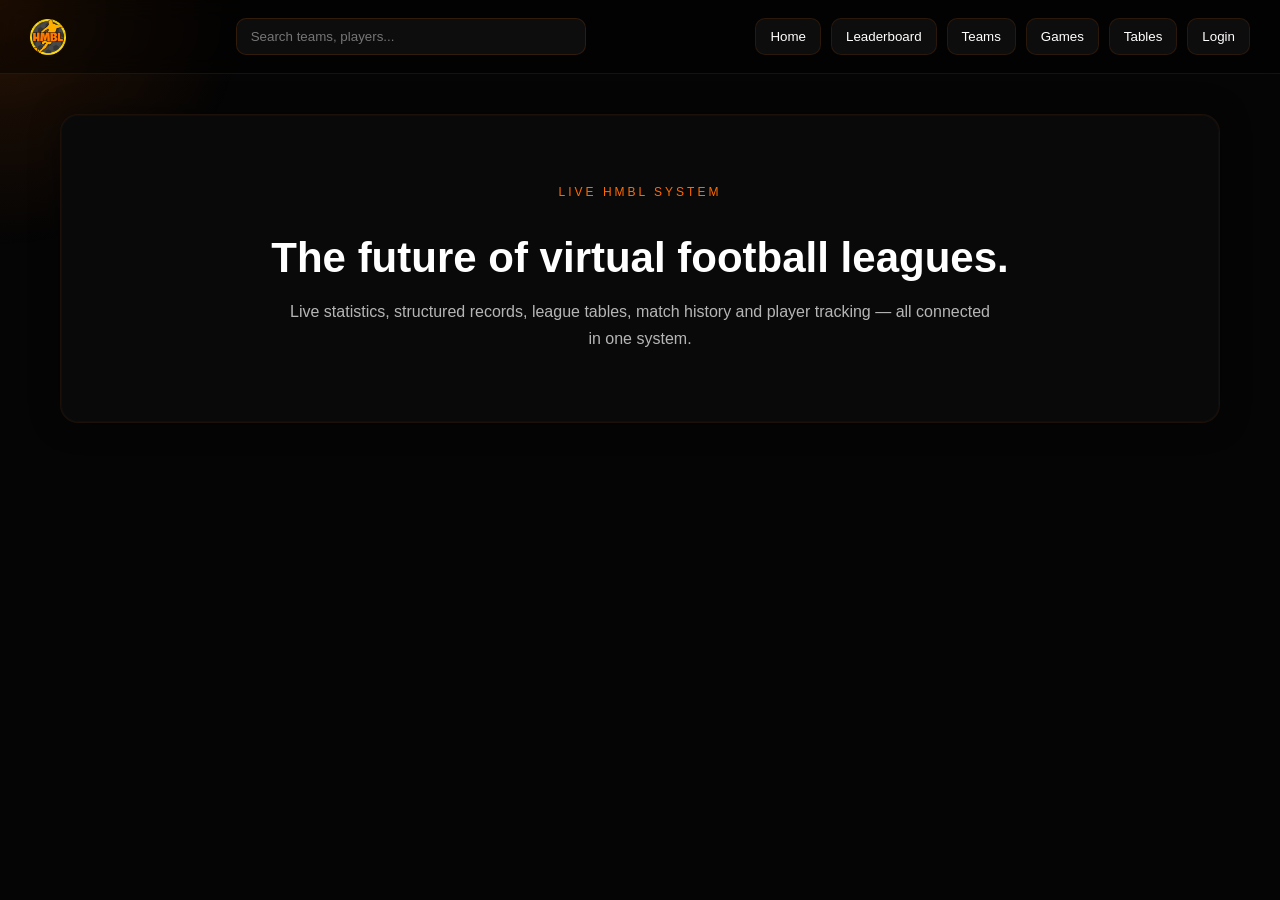
<file: index.html>
<!DOCTYPE html>
<html lang="en">
<head>
  <meta charset="UTF-8">
  <meta name="viewport" content="width=device-width, initial-scale=1.0">
  <title>HMBL</title>

  <link rel="stylesheet" href="style.css">
</head>

<body>

<div class="bg-glow" id="glow"></div>

<header class="nav">

  <div class="logo">
    <img src="assets/logo.png" alt="HMBL" class="logo-img">
  </div>

  <input
    class="search"
    type="text"
    placeholder="Search teams, players..."
  >

  <nav class="links">

    <button data-tab="home">Home</button>
    <button data-tab="leaderboard">Leaderboard</button>
    <button data-tab="teams">Teams</button>
    <button data-tab="games">Games</button>
    <button data-tab="tables">Tables</button>
  
    <button id="adminBtn" onclick="goAdmin()" class="admin-btn">
      ADMIN
    </button>
  
    <button id="loginBtn">Login</button>
  
    <button id="profileBtn" style="display:none" onclick="goProfile()">
      Profile
    </button>
  
  </nav>

</header>

<main class="container">

  <!-- HOME -->
  <section id="home" class="tab active">
    <div class="panel hero">

      <div class="hero-top">
        LIVE HMBL SYSTEM
      </div>

      <h1>
        The future of virtual football leagues.
      </h1>

      <p>
        Live statistics, structured records, league tables,
        match history and player tracking — all connected in one system.
      </p>

    </div>
  </section>

  <!-- LEADERBOARD -->
  <section id="leaderboard" class="tab">
    <div class="panel">
      <h2>Leaderboard</h2>

      <div class="placeholder">
        Future leaderboard system will appear here.
      </div>
    </div>
  </section>

  <!-- TEAMS -->
  <section id="teams" class="tab">
    <div class="panel">

      <h2>Teams</h2>

      <div id="teamsList" class="teams-grid"></div>

    </div>
  </section>

  <!-- GAMES -->
  <section id="games" class="tab">
    <div class="panel">
      <h2>Recent Games</h2>

      <div class="placeholder">
        Match API integration coming soon.
      </div>
    </div>
  </section>

  <!-- TABLES -->
  <section id="tables" class="tab">
    <div class="panel">

      <h2>Divisions</h2>

      <div id="divisionsList" class="division-grid"></div>

    </div>
  </section>

</main>

<script src="script.js"></script>

</body>
</html>
</file>
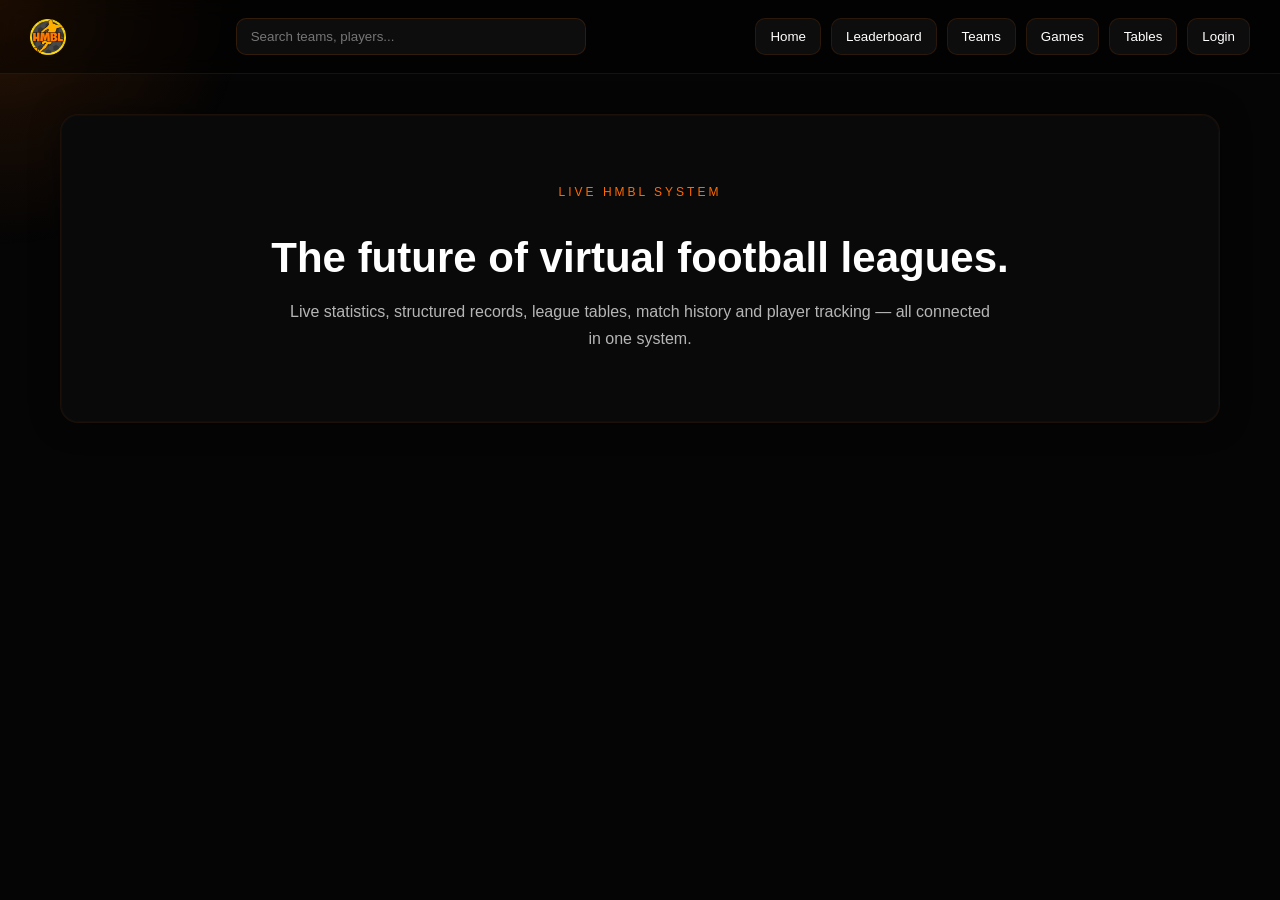
<file: admin.html>
<!DOCTYPE html>
<html lang="en">
<head>
  <meta charset="UTF-8">
  <title>HMBL Admin</title>
  <link rel="stylesheet" href="style.css">
</head>

<body>

<div class="admin-wrapper">

  <div class="admin-header">
    <h1>HMBL DASHBOARD</h1>
    <p>Warning: Leaking this site in any way will result in a ban.</p>
  </div>

  <div class="admin-grid">

    <button class="admin-card owner"
      onclick="openPanel('owner','/owner.html')">
      <h2>Owner Panel</h2>
      <p>Full Access (POC+)</p>
    </button>

    <button class="admin-card admin"
      onclick="openPanel('admin','/admin-tools.html')">
      <h2>Admin Panel</h2>
      <p>System Management + Controls (OWNER+)</p>
    </button>

    <button class="admin-card overseer"
      onclick="openPanel('overseer','/overseer.html')">
      <h2>Overseer Panel</h2>
      <p>Division + User Management</p>
    </button>

    <button class="admin-card staff"
      onclick="openPanel('staff','/staff.html')">
      <h2>Staff Panel</h2>
      <p>Basic staff tools</p>
    </button>

  </div>

</div>

<script src="config.js"></script>
<script src="auth.js"></script>
<script src="admin.js"></script>
<script src="admin-page.js"></script>

<script>
const API = "https://hmblapi.onrender.com";
</script>

</body>
</html>
</file>
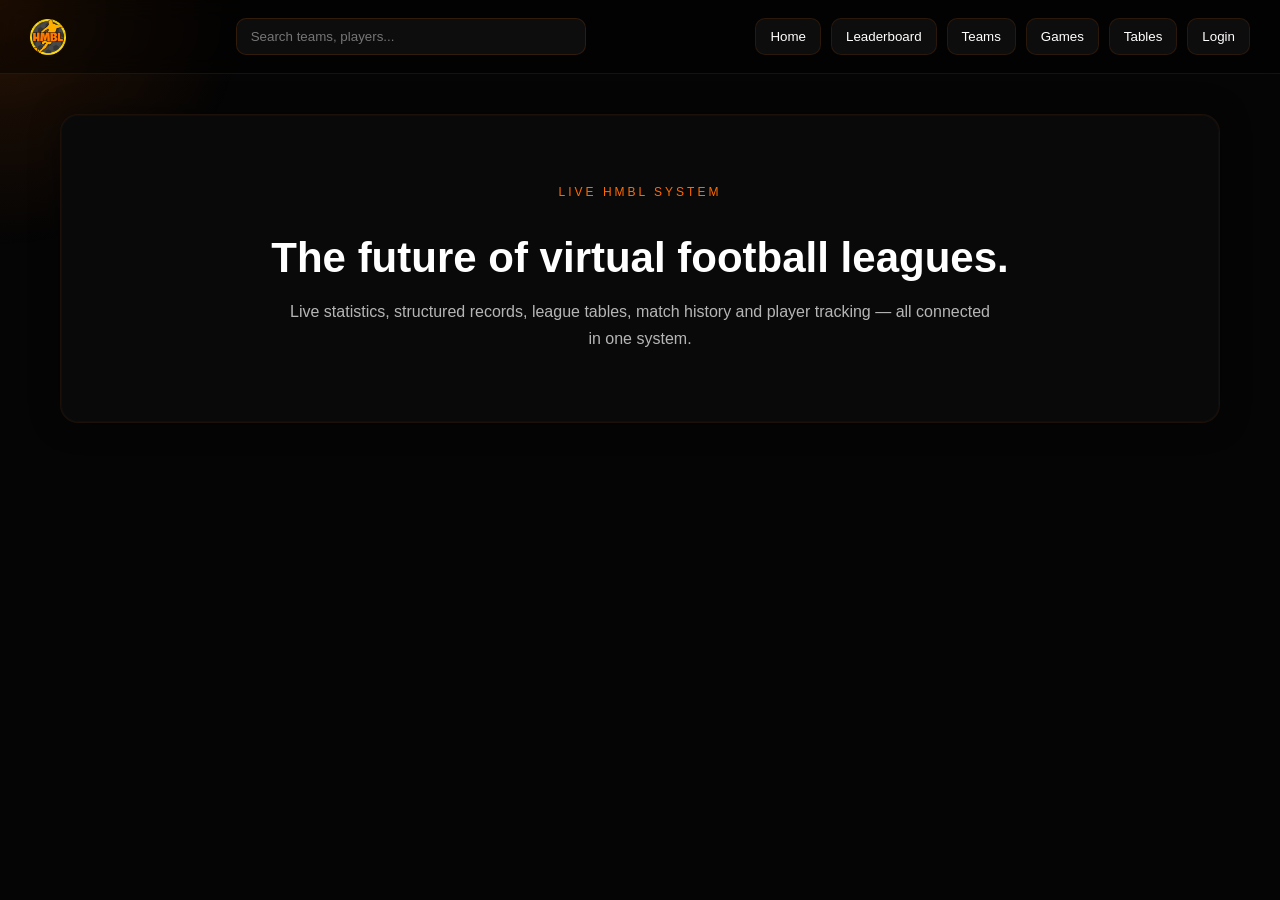
<file: profile.html>
<!DOCTYPE html>
<html lang="en">
<head>
  <meta charset="UTF-8">
  <meta name="viewport" content="width=device-width, initial-scale=1.0">

  <title>HMBL | Edit Profile</title>

  <link rel="stylesheet" href="style.css">
  <link rel="stylesheet" href="profile.css">
</head>

<body>

<div class="bg-glow" id="glow"></div>

<header class="nav">

  <div class="logo">
    <img src="assets/logo.png" class="logo-img">
  </div>

  <nav class="links">
    <button onclick="window.location.href='/'">Home</button>
  </nav>

</header>

<main class="container">

  <div class="profile-layout">

    <!-- EDITOR -->
    <aside class="editor-sidebar">

      <div class="sidebar-header">
        <h2>Edit Profile</h2>
        <p>Changes update your public card live.</p>
      </div>

      <div class="editor-group">
        <label>Username</label>
        <input id="username" />
      </div>

      <div class="editor-group">
        <label>Position</label>
        <select id="position">
          <option value="">Select position</option>
          <option>GK</option>
          <option>CB</option>
          <option>LB</option>
          <option>RB</option>
          <option>CM</option>
          <option>CAM</option>
          <option>ST</option>
          <option>LW</option>
          <option>RW</option>
        </select>
      </div>

      <div class="editor-group">
        <label>Country</label>
        <input id="country" />
      </div>

      <div class="editor-group">
        <label>Twitter</label>
        <input id="twitter" />
      </div>

      <div class="editor-group">
        <label>Instagram</label>
        <input id="instagram" />
      </div>

      <div class="editor-group">
        <label>TikTok</label>
        <input id="tiktok" />
      </div>

      <div class="editor-group">
        <label>Music Link</label>
        <input id="music" />
      </div>

      <button class="save-btn" onclick="saveProfile()">
        Save Profile
      </button>

    </aside>

    <!-- PREVIEW -->
    <section class="profile-panel">
      <div id="profile" class="profile-root">
        <div class="loading-state">Loading profile...</div>
      </div>
    </section>

  </div>

</main>

<script src="config.js"></script>
<script src="auth-state.js"></script>
<script src="profile.js"></script>

</body>
</html>
</file>
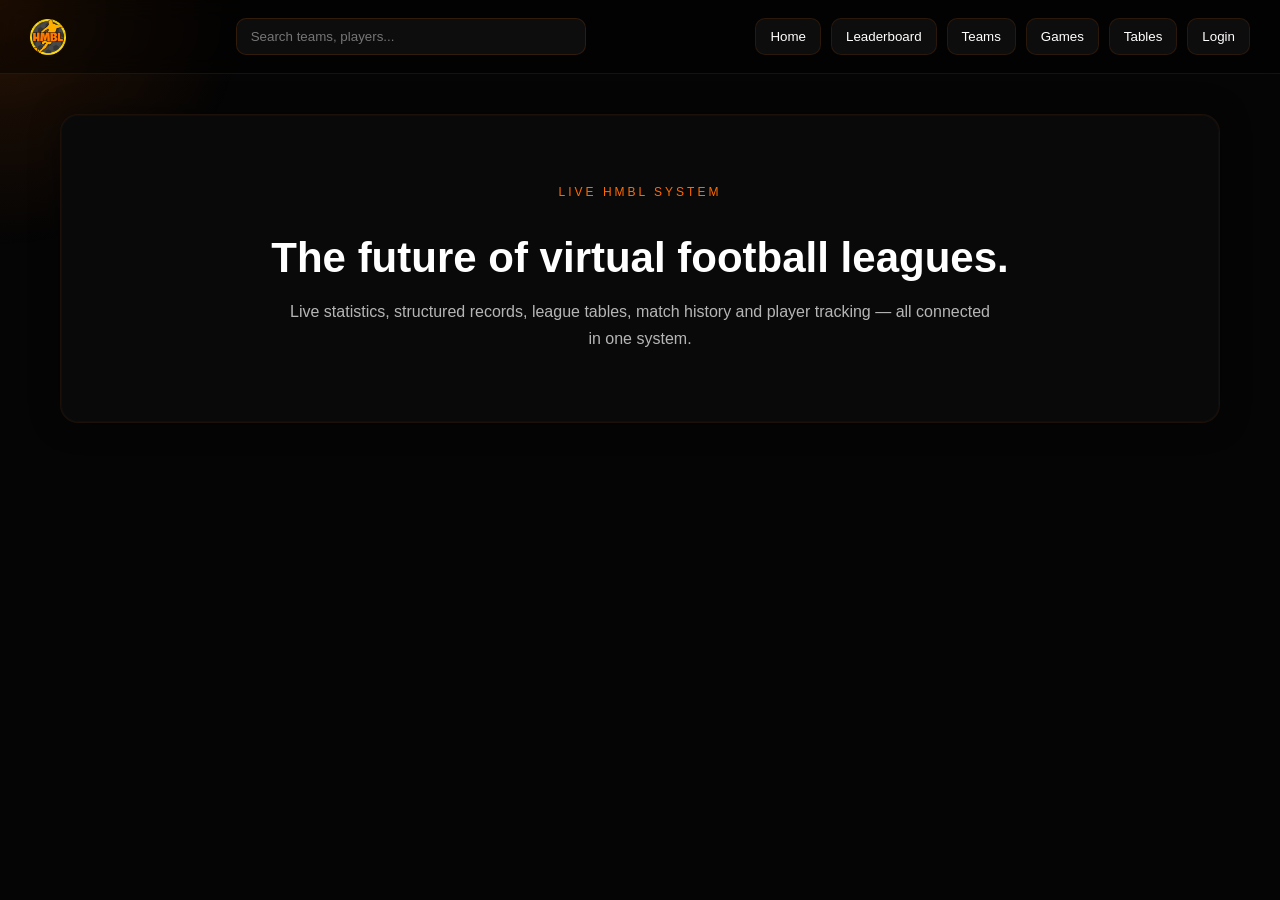
<file: setup.html>
<!DOCTYPE html>
<html lang="en">
<head>
  <meta charset="UTF-8">
  <title>HMBL Setup</title>
  <link rel="stylesheet" href="style.css">
</head>

<body>

<div class="container">

  <div class="panel">

    <h2>Complete your profile</h2>

    <p>We pre-filled your info from Discord. You can edit anything before continuing.</p>

    <br>

    <label>Username</label>
    <input id="username" type="text" />

    <br><br>

    <label>Position</label>
    <input id="position" type="text" placeholder="e.g ST, GK, CB" />

    <br><br>

    <button onclick="saveProfile()">Save & Continue</button>
    <button onclick="skipProfile()">Skip</button>

  </div>

</div>

<script src="config.js"></script>
<script src="auth.js"></script>

<script>
const API = CONFIG.API_BASE;

let user = null;

// load auth
window.addEventListener("DOMContentLoaded", async () => {
  const token = localStorage.getItem("hmbl_token");

  if (!token) {
    window.location.href = "/";
    return;
  }

  const res = await fetch(`${API}/auth/me`, {
    headers: {
      "Authorization": `Bearer ${token}`
    }
  });

  const data = await res.json();

  if (data.status !== "success") {
    window.location.href = "/";
    return;
  }

  user = data.user;

  document.getElementById("username").value = user.username || "";
});

// SAVE PROFILE
async function saveProfile() {
  const username = document.getElementById("username").value;
  const position = document.getElementById("position").value;

  const token = localStorage.getItem("hmbl_token");

  const res = await fetch(`${API}/players/update-profile`, {
    method: "POST",
    headers: {
      "Content-Type": "application/json",
      "Authorization": `Bearer ${token}`
    },
    body: JSON.stringify({
      username,
      position
    })
  });

  const data = await res.json();

  if (data.status === "success") {
    window.location.href = `/users/${username}`;
  }
}

// SKIP PROFILE
function skipProfile() {
  window.location.href = "/";
}
</script>

</body>
</html>
</file>
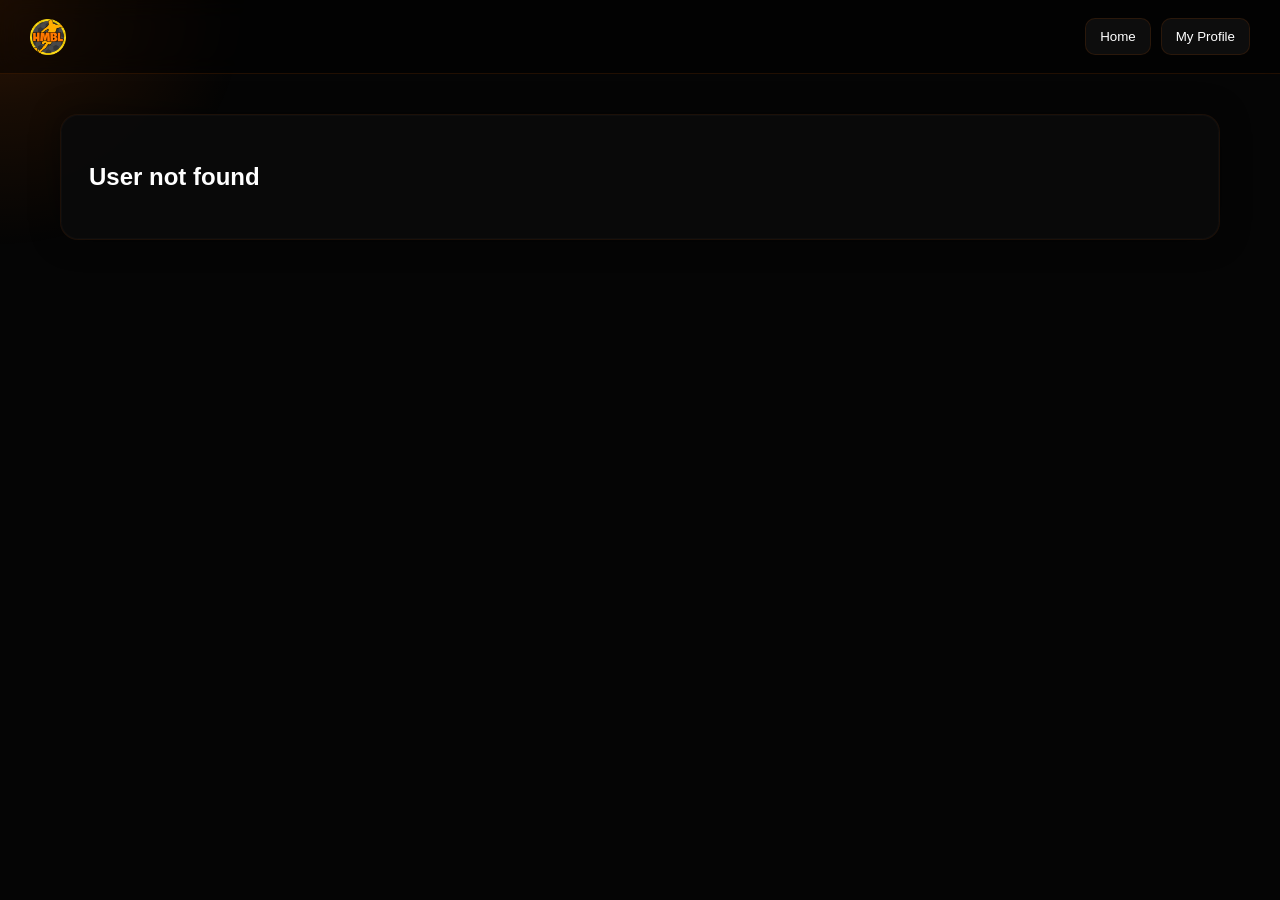
<file: user.html>
<!DOCTYPE html>
<html lang="en">
<head>
  <meta charset="UTF-8">
  <meta name="viewport" content="width=device-width, initial-scale=1.0">
  <title>HMBL | Profile</title>

  <link rel="stylesheet" href="style.css">
  <link rel="stylesheet" href="profile.css">
</head>

<body>

<div class="bg-glow" id="glow"></div>

<header class="nav">

  <div class="logo">
    <img src="assets/logo.png" class="logo-img">
  </div>

  <nav class="links">
    <button onclick="window.location.href='/'">Home</button>
    <button onclick="window.location.href='/profile.html'">
      My Profile
    </button>
  </nav>

</header>

<main class="container">

  <div class="panel">

    <div id="profile">

      <h2>Loading profile...</h2>

    </div>

  </div>

</main>

<script src="config.js"></script>
<script src="user.js"></script>

</body>
</html>
</file>
<file: style.css>
* {
  box-sizing: border-box;
}

body {
  margin: 0;
  font-family: Arial, sans-serif;
  background: #050505;
  color: white;
  overflow-x: hidden;
}

/* MOUSE GLOW */
.bg-glow {
  position: fixed;
  width: 500px;
  height: 500px;

  background: radial-gradient(
    circle,
    rgba(255,106,0,0.18) 0%,
    rgba(255,106,0,0.08) 30%,
    transparent 70%
  );

  pointer-events: none;

  transform: translate(-50%, -50%);
  z-index: 0;

  transition: transform 0.08s linear;
}

/* NAV */
.nav {
  position: sticky;
  top: 0;
  z-index: 10;

  display: flex;
  align-items: center;
  justify-content: space-between;

  gap: 20px;

  padding: 18px 30px;

  background: rgba(0,0,0,0.45);
  backdrop-filter: blur(12px);

  border-bottom: 1px solid rgba(255,106,0,0.12);
}

/* LOGO (UPDATED for image support) */
.logo {
  display: flex;
  align-items: center;
  gap: 10px;
}

.logo-img {
  height: 36px;
  width: auto;
}

/* SEARCH */
.search {
  flex: 1;
  max-width: 350px;

  padding: 10px 14px;

  background: #0d0d0d;
  border: 1px solid rgba(255,106,0,0.15);

  color: white;

  border-radius: 10px;
  outline: none;

  transition: 0.2s;
}

.search:focus {
  border-color: rgba(255,106,0,0.45);
  box-shadow: 0 0 18px rgba(255,106,0,0.15);
}

/* NAV BUTTONS */
.links {
  display: flex;
  gap: 10px;
}

.links button {
  background: #0d0d0d;
  border: 1px solid rgba(255,106,0,0.12);

  color: white;

  padding: 10px 14px;
  border-radius: 10px;

  cursor: pointer;

  transition: 0.2s;
}

.links button:hover {
  border-color: rgba(255,106,0,0.35);
  transform: translateY(-1px);
}

/* LOGIN BUTTON (NEW) */
.login-btn {
  border: 1px solid rgba(255,106,0,0.35) !important;
  color: #ff6a00;
}

.login-btn:hover {
  background: rgba(255,106,0,0.08);
}

/* PROFILE BUTTON (NEW) */
.profile-btn {
  border: 1px solid rgba(255,106,0,0.25) !important;
  color: #ffffff;
}

/* MAIN */
.container {
  position: relative;
  z-index: 1;

  width: 100%;
  max-width: 1200px;

  margin: auto;
  padding: 40px 20px;
}

/* PANELS */
.panel {
  background: rgba(10,10,10,0.92);

  border: 1px solid rgba(255,106,0,0.08);

  border-radius: 18px;

  padding: 28px;

  box-shadow:
    0 0 30px rgba(0,0,0,0.45),
    inset 0 0 0 1px rgba(255,255,255,0.02);
}

/* HERO */
.hero {
  text-align: center;
  padding: 70px 40px;
}

.hero-top {
  color: #ff6a00;
  letter-spacing: 3px;
  font-size: 12px;
  margin-bottom: 10px;
}

.hero h1 {
  font-size: 42px;
  margin-bottom: 16px;
}

.hero p {
  opacity: 0.7;
  line-height: 1.7;
  max-width: 700px;
  margin: auto;
}

/* TABS */
.tab {
  display: none;
}

.tab.active {
  display: block;
}

/* TEAM GRID */
.teams-grid {
  display: grid;
  grid-template-columns: repeat(auto-fit, minmax(260px, 1fr));
  gap: 16px;
  margin-top: 20px;
}

/* TEAM CARD */
.team-card {
  background: #0d0d0d;

  border: 1px solid rgba(255,106,0,0.08);

  border-radius: 14px;

  padding: 18px;

  transition: 0.2s;
}

.team-card:hover {
  transform: translateY(-3px);

  border-color: rgba(255,106,0,0.25);

  box-shadow: 0 0 18px rgba(255,106,0,0.08);
}

.team-name {
  color: #ff6a00;
  font-size: 18px;
  margin-bottom: 10px;
}

.team-meta {
  opacity: 0.7;
  font-size: 14px;
  line-height: 1.7;
}

/* DIVISION GRID */
.division-grid {
  display: flex;
  flex-wrap: wrap;
  gap: 12px;
  margin-top: 20px;
}

.division-pill {
  padding: 10px 14px;

  background: #0d0d0d;

  border: 1px solid rgba(255,106,0,0.12);
  border-radius: 999px;

  transition: 0.2s;
}

.division-pill:hover {
  border-color: rgba(255,106,0,0.35);
}

/* PLACEHOLDER */
.placeholder {
  opacity: 0.6;
  margin-top: 15px;
}

/* MOBILE */
@media (max-width: 900px) {
  .nav {
    flex-direction: column;
    align-items: stretch;
  }

  .links {
    flex-wrap: wrap;
    justify-content: center;
  }

  .search {
    max-width: 100%;
  }

  .hero h1 {
    font-size: 30px;
  }
}


/* ================= PROFILE FIX CLEANUP ================= */

.profile-card {
  display: flex;
  gap: 20px;
  align-items: center;

  margin-top: 25px;

  background: #0d0d0d;
  border: 1px solid rgba(255,106,0,0.12);
  border-radius: 16px;

  padding: 20px;
}

.profile-pfp {
  width: 90px;
  height: 90px;

  border-radius: 50%;
  background: #111;

  border: 1px solid rgba(255,106,0,0.2);
  object-fit: cover;
}

.profile-form {
  display: flex;
  flex-direction: column;
  gap: 10px;

  width: 100%;
}

.profile-form label {
  font-size: 12px;
  opacity: 0.6;
  margin-bottom: -6px;
}

.profile-form input {
  padding: 10px 12px;

  background: #050505;
  border: 1px solid rgba(255,106,0,0.12);

  color: white;

  border-radius: 10px;
  outline: none;
}

.profile-form input:focus {
  border-color: rgba(255,106,0,0.4);
  box-shadow: 0 0 18px rgba(255,106,0,0.12);
}

.profile-buttons {
  display: flex;
  gap: 12px;
  margin-top: 20px;
}

.profile-buttons button {
  flex: 1;

  padding: 12px;

  background: #0d0d0d;
  border: 1px solid rgba(255,106,0,0.15);

  color: white;

  border-radius: 12px;

  cursor: pointer;

  transition: 0.2s;
}

.profile-buttons button:hover {
  border-color: rgba(255,106,0,0.35);
  transform: translateY(-2px);
}

/* ================= PROFILE FORM UPGRADE ================= */

.field {
  display: flex;
  flex-direction: column;
  gap: 6px;
}

.label {
  font-size: 11px;
  opacity: 0.6;
  letter-spacing: 1px;
}

.profile-status {
  margin-top: 10px;
  font-size: 13px;
  opacity: 0.7;
  min-height: 18px;
}


.admin-btn {
  background: linear-gradient(90deg, #ff004c, #ff7a00);
  color: white;
  font-weight: bold;
  border-radius: 8px;
  padding: 8px 12px;
  margin-left: 10px;
  box-shadow: 0 0 10px rgba(255, 0, 76, 0.5);
  transition: 0.2s;
}

.admin-btn:hover {
  transform: scale(1.05);
  box-shadow: 0 0 18px rgba(255, 0, 76, 0.8);
}

.admin-wrapper {
  padding: 40px;
  color: white;
  font-family: Arial, sans-serif;
}

.admin-header {
  text-align: center;
  margin-bottom: 40px;
}

.admin-header h1 {
  font-size: 40px;
  margin: 0;
}

.admin-header p {
  opacity: 0.6;
}

.admin-grid {
  display: grid;
  grid-template-columns: repeat(2, 1fr);
  gap: 20px;
  max-width: 900px;
  margin: auto;
}

.admin-card {
  padding: 25px;
  border-radius: 14px;
  border: 1px solid rgba(255,255,255,0.1);
  background: rgba(255,255,255,0.05);
  color: white;
  cursor: pointer;
  text-align: left;
  transition: 0.2s;
}

.admin-card:hover {
  transform: translateY(-4px);
  background: rgba(255,255,255,0.08);
}

.admin-card h2 {
  margin: 0;
  font-size: 22px;
}

.admin-card p {
  opacity: 0.6;
  font-size: 14px;
}

/* optional colors */
.admin-card.owner { border-left: 4px solid gold; }
.admin-card.admin { border-left: 4px solid red; }
.admin-card.overseer { border-left: 4px solid orange; }
.admin-card.staff { border-left: 4px solid lightblue; }
</file>
<file: profile.css>
/* =========================================
   PROFILE EDITOR
========================================= */

.profile-layout {
  display: grid;
  grid-template-columns: 340px 1fr;
  gap: 28px;
  width: 100%;
  margin-top: 40px;
}

.profile-panel {
  width: 100%;
}

/* =========================================
   SIDEBAR
========================================= */

.editor-sidebar {
  position: sticky;
  top: 30px;

  height: fit-content;

  padding: 24px;
  border-radius: 24px;

  background: rgba(8,8,8,0.96);
  border: 1px solid rgba(255,106,0,0.12);

  box-shadow: 0 0 40px rgba(255,106,0,0.04);
}

.sidebar-header h2 {
  margin: 0;
  font-size: 28px;
}

.sidebar-header p {
  margin-top: 8px;
  margin-bottom: 24px;
  opacity: 0.6;
}

.editor-group {
  margin-bottom: 18px;
}

.editor-group label {
  display: block;
  margin-bottom: 8px;

  font-size: 13px;
  opacity: 0.7;
}

.editor-group input,
.editor-group select {
  width: 100%;
  padding: 14px;

  border-radius: 14px;

  background: #050505;
  border: 1px solid rgba(255,106,0,0.12);

  color: white;
  outline: none;
}

.editor-group input:focus,
.editor-group select:focus {
  border-color: rgba(255,106,0,0.35);
}

.save-btn {
  width: 100%;
  padding: 14px;

  border: none;
  border-radius: 16px;

  background: linear-gradient(135deg, #ff6a00, #ff8c42);

  color: white;
  font-weight: 700;

  cursor: pointer;
  transition: 0.2s;
}

.save-btn:hover {
  transform: translateY(-2px);
}

/* =========================================
   PROFILE VIEW (CLEANED)
========================================= */

.profile-view {
  display: flex;
  flex-direction: column;
  gap: 20px;

  align-items: center;
  text-align: center;
}

/* PFP */

.profile-pfp-large {
  width: 120px;
  height: 120px;

  border-radius: 50%;
  object-fit: cover;

  border: 3px solid rgba(255,106,0,0.3);
  box-shadow: 0 0 30px rgba(255,106,0,0.15);
}

/* TEXT */

.profile-view h1 {
  margin-top: 18px;
  margin-bottom: 8px;

  font-size: 42px;
}

.profile-position {
  opacity: 0.7;
  margin-top: -10px;
}

.profile-country {
  font-size: 13px;
  opacity: 0.6;
}

/* =========================================
   SOCIALS
========================================= */

.profile-socials {
  display: flex;
  flex-wrap: wrap;
  justify-content: center;
  gap: 10px;
  margin-top: 18px;
}

.profile-socials a {
  padding: 10px 14px;
  border-radius: 12px;

  background: rgba(255, 255, 255, 0.03);
  border: 1px solid rgba(255,106,0,0.12);

  color: white;
  text-decoration: none;
  font-size: 13px;

  transition: 0.2s;

  display: inline-flex;
  align-items: center;
  justify-content: center;
}

.profile-socials a:hover {
  transform: translateY(-2px);
  border-color: rgba(255,140,66,0.4);
  background: rgba(255,106,0,0.08);
}

/* =========================================
   STATS
========================================= */

.profile-stats {
  width: 100%;
  display: grid;

  grid-template-columns: repeat(auto-fit, minmax(180px, 1fr));
  gap: 16px;

  margin-top: 20px;
}

.stat-box {
  padding: 20px;

  border-radius: 18px;

  background: rgba(8,8,8,0.95);
  border: 1px solid rgba(255,106,0,0.12);

  text-align: center;

  transition: 0.2s;
}

.stat-box:hover {
  transform: translateY(-4px);
  border-color: rgba(255,106,0,0.3);
}

.stat-box h2 {
  margin: 0;
  font-size: 32px;
  color: #ff8c42;
}

.stat-box p {
  margin-top: 8px;
  opacity: 0.6;
}

/* =========================================
   MUSIC
========================================= */

.profile-music {
  margin-top: 28px;
  width: 100%;
  max-width: 700px;
}

/* =========================================
   MOBILE
========================================= */

@media (max-width: 1000px) {
  .profile-layout {
    grid-template-columns: 1fr;
  }

  .editor-sidebar {
    position: relative;
    top: 0;
  }
}
</file>
